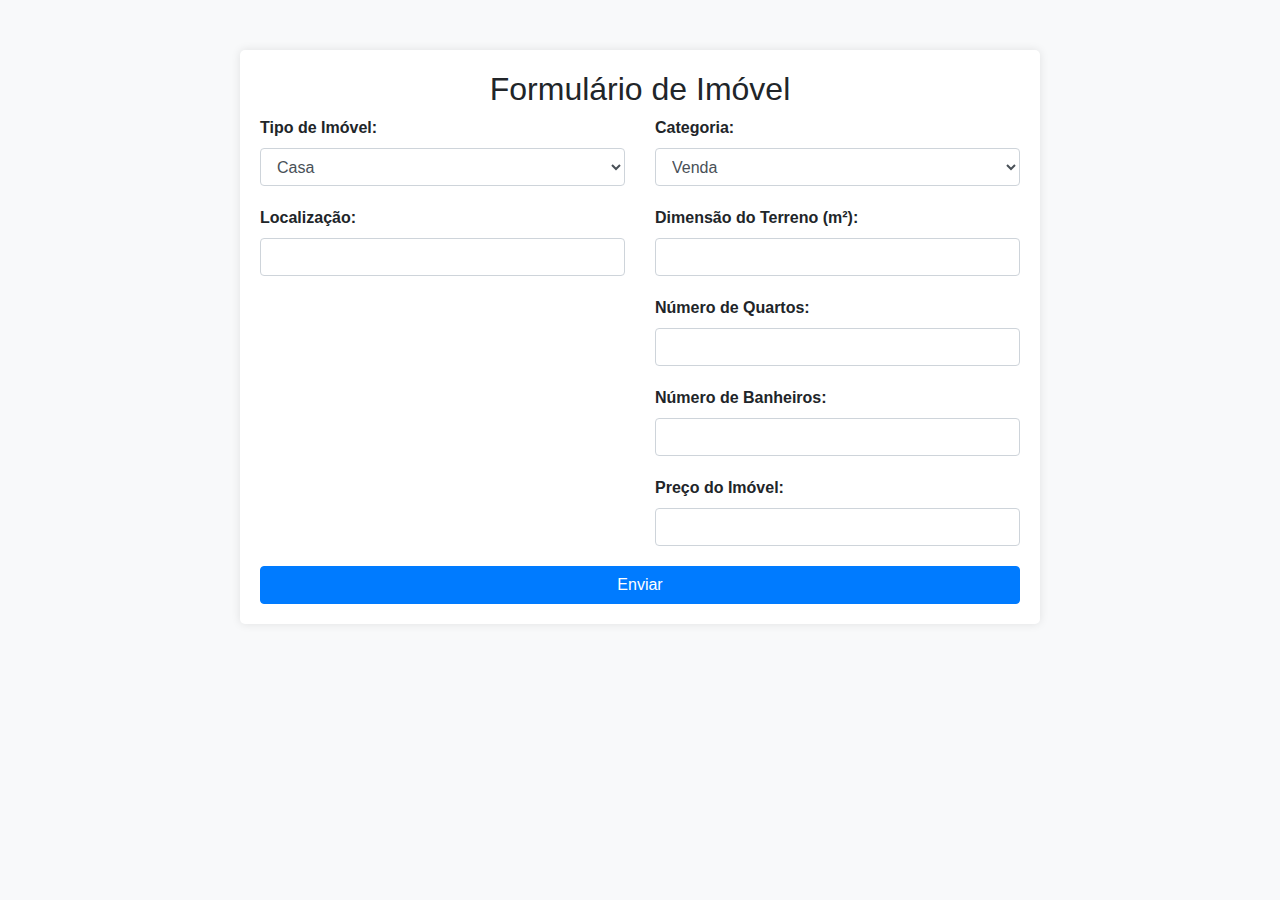
<file: addreal.html>
<!DOCTYPE html>
<html lang="en">
<head>
    <meta charset="UTF-8">
    <meta name="viewport" content="width=device-width, initial-scale=1.0">
    <title>Formulário de Imóvel</title>
    <!-- Adicionando o Bootstrap -->
    <link href="https://maxcdn.bootstrapcdn.com/bootstrap/4.5.2/css/bootstrap.min.css" rel="stylesheet">
    <style>
        body {
            background-color: #f8f9fa;
        }
        .property-form-container {
            max-width: 800px;
            margin: 50px auto;
            background-color: #ffffff;
            padding: 20px;
            border-radius: 5px;
            box-shadow: 0 0 10px rgba(0, 0, 0, 0.1);
        }
        .form-group {
            margin-bottom: 20px;
        }
        .form-group label {
            display: block;
            font-weight: bold;
        }
    </style>
</head>
<body>

    <div class="container property-form-container">
        <h2 class="text-center">Formulário de Imóvel</h2>

        <form action="/submit" method="post">
            <div class="row">
                <div class="col-md-6">
                    <div class="form-group">
                        <label for="tipoImovel">Tipo de Imóvel:</label>
                        <select class="form-control" id="tipoImovel" name="tipoImovel" required>
                            <option value="casa">Casa</option>
                            <option value="escritorio">Escritório</option>
                            <option value="loja">Loja</option>
                            <option value="apartamento">Apartamento</option>
                        </select>
                    </div>

                    <div class="form-group">
                        <label for="localizacao">Localização:</label>
                        <input type="text" class="form-control" id="localizacao" name="localizacao" required>
                    </div>
                </div>

                <div class="col-md-6">
                    <div class="form-group">
                        <label for="categoria">Categoria:</label>
                        <select class="form-control" id="categoria" name="categoria" required>
                            <option value="venda">Venda</option>
                            <option value="aluguel">Aluguel</option>
                        </select>
                    </div>

                    <div class="form-group">
                        <label for="dimensao">Dimensão do Terreno (m²):</label>
                        <input type="number" class="form-control" id="dimensao" name="dimensao" required>
                    </div>

                    <div class="form-group">
                        <label for="numQuartos">Número de Quartos:</label>
                        <input type="number" class="form-control" id="numQuartos" name="numQuartos" required>
                    </div>

                    <div class="form-group">
                        <label for="numBanheiros">Número de Banheiros:</label>
                        <input type="number" class="form-control" id="numBanheiros" name="numBanheiros" required>
                    </div>

                    <div class="form-group">
                        <label for="preco">Preço do Imóvel:</label>
                        <input type="number" class="form-control" id="preco" name="preco" required>
                    </div>
                </div>
            </div>

            <button type="submit" class="btn btn-primary btn-block">Enviar</button>
        </form>
    </div>

    <!-- Adicionando o Bootstrap JavaScript e jQuery (necessários para alguns recursos do Bootstrap) -->
    <script src="https://code.jquery.com/jquery-3.5.1.slim.min.js"></script>
    <script src="https://cdn.jsdelivr.net/npm/@popperjs/core@2.9.2/dist/umd/popper.min.js"></script>
    <script src="https://maxcdn.bootstrapcdn.com/bootstrap/4.5.2/js/bootstrap.min.js"></script>

</body>
</html>
</file>
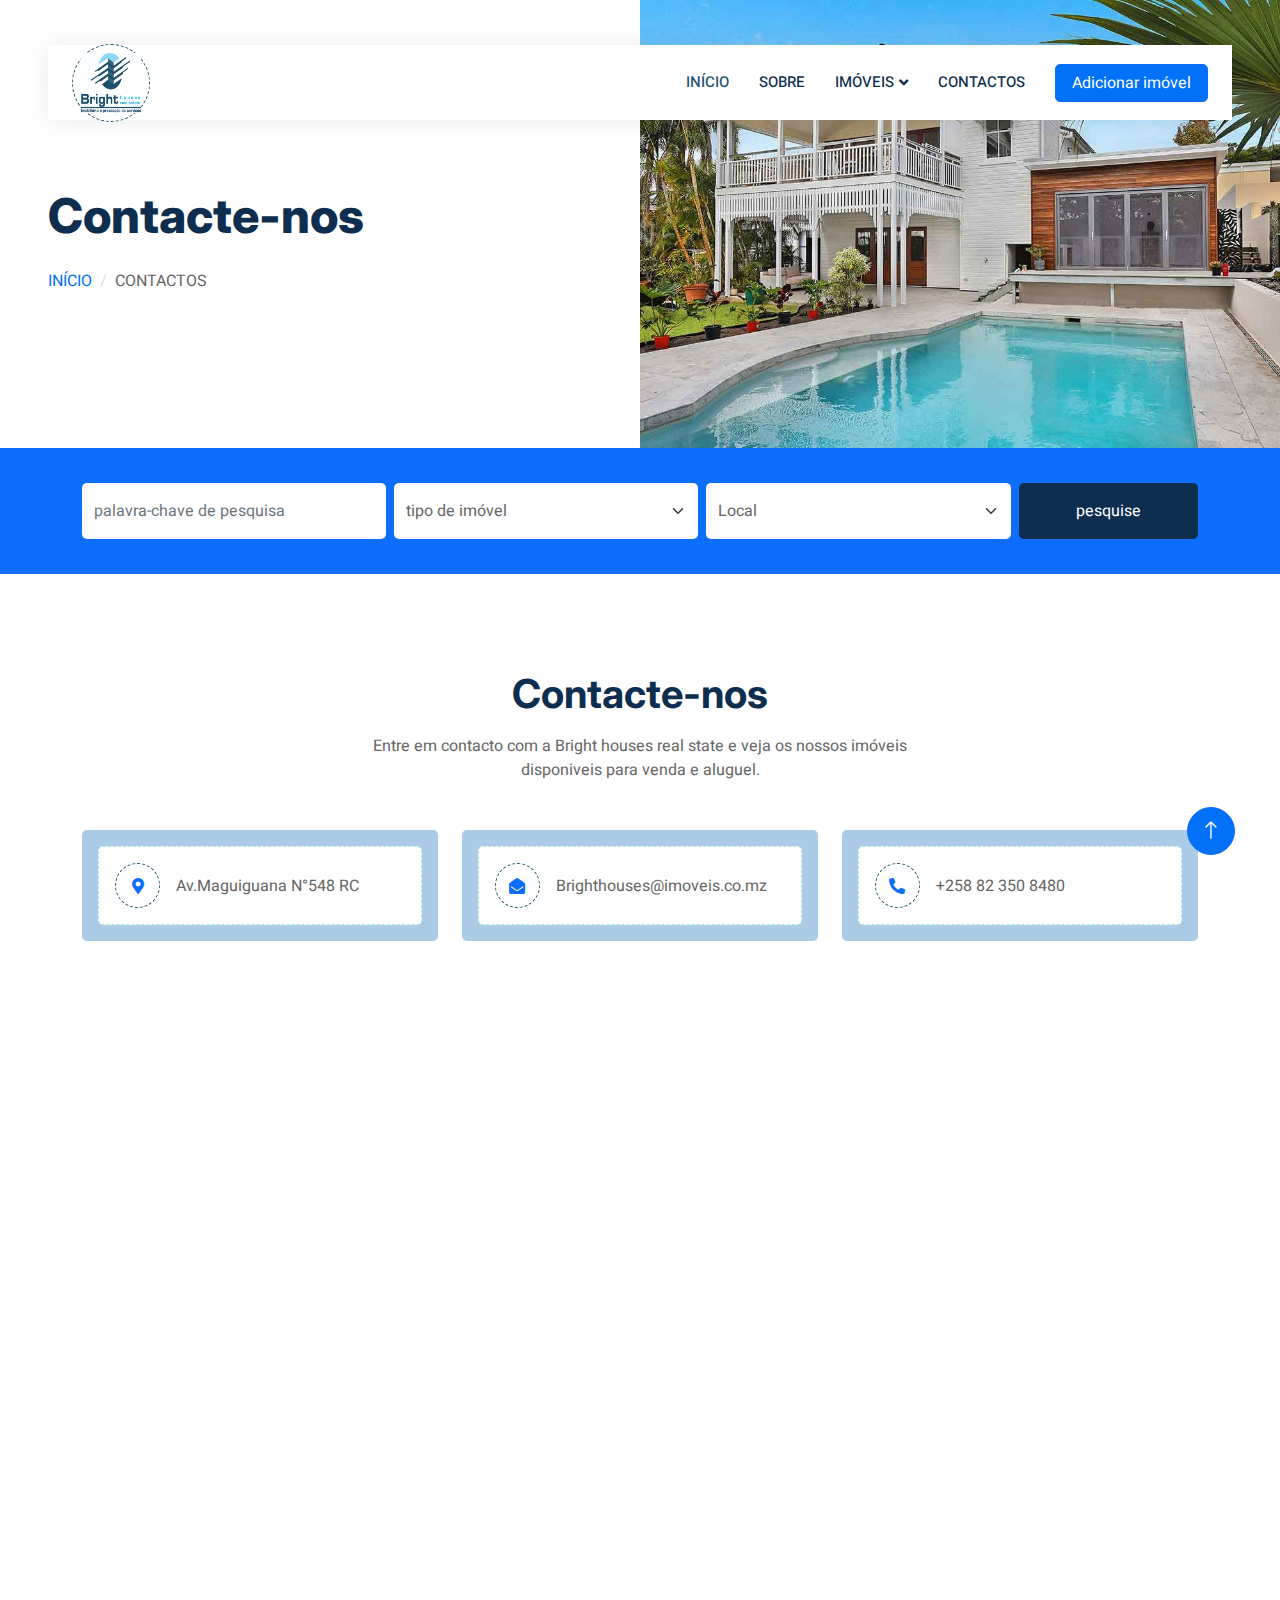
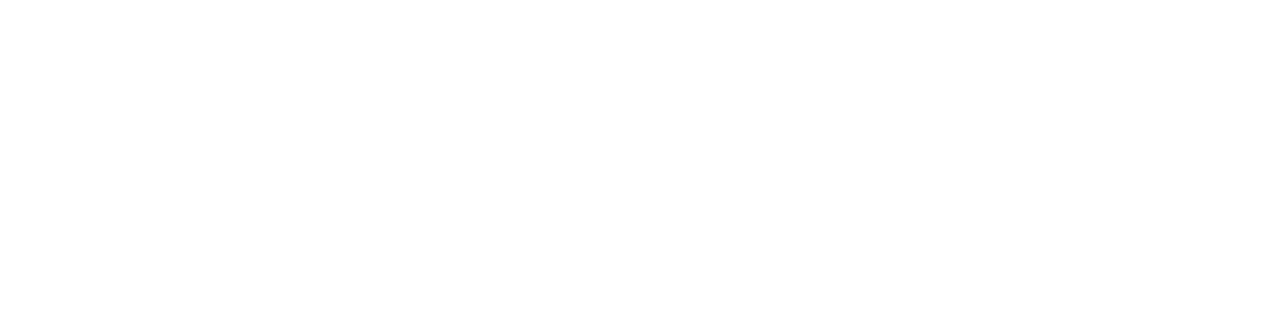
<file: contact.html>
<!DOCTYPE html>
<html lang="en">

<head>
    <meta charset="utf-8">
    <title>Bright houses real state imóveis</title>
    <meta content="width=device-width, initial-scale=1.0" name="viewport">
    <meta content="" name="keywords">
    <meta content="" name="description">

    <!-- Favicon -->
    <link href="img/favicon.ico" rel="icon">

    <!-- Google Web Fonts -->
    <link rel="preconnect" href="https://fonts.googleapis.com">
    <link rel="preconnect" href="https://fonts.gstatic.com" crossorigin>
    <link href="https://fonts.googleapis.com/css2?family=Heebo:wght@400;500;600&family=Inter:wght@700;800&display=swap" rel="stylesheet">
    
    <!-- Icon Font Stylesheet -->
    <link href="https://cdnjs.cloudflare.com/ajax/libs/font-awesome/5.10.0/css/all.min.css" rel="stylesheet">
    <link href="https://cdn.jsdelivr.net/npm/bootstrap-icons@1.4.1/font/bootstrap-icons.css" rel="stylesheet">

    <!-- Libraries Stylesheet -->
    <link href="lib/animate/animate.min.css" rel="stylesheet">
    <link href="lib/owlcarousel/assets/owl.carousel.min.css" rel="stylesheet">

    <!-- Customized Bootstrap Stylesheet -->
    <link href="css/bootstrap.min.css" rel="stylesheet">

    <!-- Template Stylesheet -->
    <link href="css/style.css" rel="stylesheet">
</head>

<body>
    <div class="container-xxl bg-white p-0">
        <!-- Spinner Start -->
        <div id="spinner" class="show bg-white position-fixed translate-middle w-100 vh-100 top-50 start-50 d-flex align-items-center justify-content-center">
            <div class="spinner-border text-primary" style="width: 3rem; height: 3rem;" role="status">
                <span class="sr-only">Loading...</span>
            </div>
        </div>
        <!-- Spinner End -->


        <!-- Navbar Start -->
        <div class="container-fluid nav-bar bg-transparent">
            <nav class="navbar navbar-expand-lg bg-white navbar-light py-0 px-4">
                <a href="index.html" class="navbar-brand d-flex align-items-center text-center">
                    <div class="icon p-2 me-2">
                        <img class="img-fluid" src="img/logo.jpeg" alt="Icon" style="width: 60px; height: 60px;">
                    </div>
                  
                </a>
                <button type="button" class="navbar-toggler" data-bs-toggle="collapse" data-bs-target="#navbarCollapse">
                    <span class="navbar-toggler-icon"></span>
                </button>
                <div class="collapse navbar-collapse" id="navbarCollapse">
                    <div class="navbar-nav ms-auto">
                        <a href="index.html" class="nav-item nav-link active">Início</a>
                        <a href="about.html" class="nav-item nav-link">Sobre</a>
                        <div class="nav-item dropdown">
                            <a href="#" class="nav-link dropdown-toggle" data-bs-toggle="dropdown">Imóveis</a>
                            <div class="dropdown-menu rounded-0 m-0">
                                <a href="escritorio.html" class="dropdown-item">Escritórios</a>
                                <a href="casas.html" class="dropdown-item">Casas</a>
                                <a href="apartamentos.html" class="dropdown-item">Lojas</a>
                                <a href="apartamentos.html" class="dropdown-item">apartamentos</a>
                            
                            </div>
                        </div>
                        <!--<div class="nav-item dropdown">
                            <a href="#" class="nav-link dropdown-toggle" data-bs-toggle="dropdown">Pages</a>
                            <div class="dropdown-menu rounded-0 m-0">
                                <a href="testimonial.html" class="dropdown-item">Testimonial</a>
                                <a href="404.html" class="dropdown-item">404 Error</a>
                            </div>
                        </div>-->
                        <a href="contact.html" class="nav-item nav-link">Contactos</a>
                    </div>
                    <a href="login.html" class="btn btn-primary px-3 d-none d-lg-flex">Adicionar imóvel</a>
                </div>
            </nav>
        </div>
        <!-- Navbar End -->


        <!-- Header Start -->
        <div class="container-fluid header bg-white p-0">
            <div class="row g-0 align-items-center flex-column-reverse flex-md-row">
                <div class="col-md-6 p-5 mt-lg-5">
                    <h1 class="display-5 animated fadeIn mb-4">Contacte-nos</h1> 
                        <nav aria-label="breadcrumb animated fadeIn">
                        <ol class="breadcrumb text-uppercase">
                            <li class="breadcrumb-item"><a href="#">Início</a></li>
                            <!--<li class="breadcrumb-item"><a href="#">Pages</a></li>-->
                            <li class="breadcrumb-item text-body active" aria-current="page">Contactos</li>
                        </ol>
                    </nav>
                </div>
                <div class="col-md-6 animated fadeIn">
                    <img class="img-fluid" src="img/header.jpg" alt="">
                </div>
            </div>
        </div>
        <!-- Header End -->


        <!-- Search Start -->
        <div class="container-fluid bg-primary mb-5 wow fadeIn" data-wow-delay="0.1s" style="padding: 35px;">
            <div class="container">
                <div class="row g-2">
                    <div class="col-md-10">
                        <div class="row g-2">
                            <div class="col-md-4">
                                <input type="text" class="form-control border-0 py-3" placeholder="palavra-chave de pesquisa">
                            </div>
                            <div class="col-md-4">
                                <select class="form-select border-0 py-3">
                                    <option selected>tipo de imóvel</option>
                                    <option value="1">Escritórios</option>
                                    <option value="2">Casas</option>
                                    <option value="3">apartamentos</option>
                                </select>
                            </div>
                            <div class="col-md-4">
                                <select class="form-select border-0 py-3">
                                    <option selected>Local</option>
                                    <option value="1">Museu</option>
                                    <option value="2">Matola</option>
                                    <option value="3">Somarshield</option>
                                    <option value="3">Tchumene</option>
                                </select>
                            </div>
                        </div>
                    </div>
                    <div class="col-md-2">
                        <button class="btn btn-dark border-0 w-100 py-3">pesquise</button>
                    </div>
                </div>
            </div>
        </div>
        <!-- Search End -->


        <!-- Contact Start -->
        <div class="container-xxl py-5">
            <div class="container">
                <div class="text-center mx-auto mb-5 wow fadeInUp" data-wow-delay="0.1s" style="max-width: 600px;">
                    <h1 class="mb-3">Contacte-nos</h1>
                    <p>Entre  em contacto com a Bright houses real state e veja os nossos imóveis disponiveis para venda e aluguel.</p>
                </div>
                <div class="row g-4">
                    <div class="col-12">
                        <div class="row gy-4">
                            <div class="col-md-6 col-lg-4 wow fadeIn" data-wow-delay="0.1s">
                                <div class="bg-light rounded p-3">
                                    <div class="d-flex align-items-center bg-white rounded p-3" style="border: 1px dashed rgba(0, 185, 142, .3)">
                                        <div class="icon me-3" style="width: 45px; height: 45px;">
                                            <i class="fa fa-map-marker-alt text-primary"></i>
                                        </div>
                                        <span>Av.Maguiguana N°548 RC</span>
                                    </div>
                                </div>
                            </div>
                            <div class="col-md-6 col-lg-4 wow fadeIn" data-wow-delay="0.3s">
                                <div class="bg-light rounded p-3">
                                    <div class="d-flex align-items-center bg-white rounded p-3" style="border: 1px dashed rgba(0, 185, 142, .3)">
                                        <div class="icon me-3" style="width: 45px; height: 45px;">
                                            <i class="fa fa-envelope-open text-primary"></i>
                                        </div>
                                        <span>Brighthouses@imoveis.co.mz</span>
                                    </div>
                                </div>
                            </div>
                            <div class="col-md-6 col-lg-4 wow fadeIn" data-wow-delay="0.5s">
                                <div class="bg-light rounded p-3">
                                    <div class="d-flex align-items-center bg-white rounded p-3" style="border: 1px dashed rgba(0, 185, 142, .3)">
                                        <div class="icon me-3" style="width: 45px; height: 45px;">
                                            <i class="fa fa-phone-alt text-primary"></i>
                                        </div>
                                        <span>+258 82 350 8480</span>
                                    </div>
                                </div>
                            </div>
                        </div>
                    </div>
                    <div class="col-md-6 wow fadeInUp" data-wow-delay="0.1s">
                        <iframe class="position-relative rounded w-100 h-100"
                            src="https://www.google.com/maps/embed?pb=!1m18!1m12!1m3!1d15496.672962087654!2d32.58333046662171!3d-25.968218449714698!2m3!1f0!2f0!3f0!3m2!1i1024!2i768!4f13.1!3m3!1m2!1s0x1ee69b00a55e2ab5%3A0x975cf20bda71e097!2s546%20Avenida%20de%20Maguiguana%2C%20Maputo!5e0!3m2!1spt-PT!2smz!4v1707872136308!5m2!1spt-PT!2smz"
                            frameborder="0" style="min-height: 400px; border:0;" allowfullscreen="" aria-hidden="false"
                            tabindex="0"></iframe>
                    </div>
                    <div class="col-md-6">
                        <div class="wow fadeInUp" data-wow-delay="0.5s">
                            <form>
                                <div class="row g-3">
                                    <div class="col-md-6">
                                        <div class="form-floating">
                                            <input type="text" class="form-control" id="name" placeholder="Your Name">
                                            <label for="name">Seu Name</label>
                                        </div>
                                    </div>
                                    <div class="col-md-6">
                                        <div class="form-floating">
                                            <input type="email" class="form-control" id="email" placeholder="Your Email">
                                            <label for="email">Seu Email</label>
                                        </div>
                                    </div>
                                    <div class="col-12">
                                        <div class="form-floating">
                                            <input type="text" class="form-control" id="subject" placeholder="Subject">
                                            <label for="subject">Assunto</label>
                                        </div>
                                    </div>
                                    <div class="col-12">
                                        <div class="form-floating">
                                            <textarea class="form-control" placeholder="Leave a message here" id="message" style="height: 150px"></textarea>
                                            <label for="message">Messagem</label>
                                        </div>
                                    </div>
                                    <div class="col-12">
                                        <button class="btn btn-primary w-100 py-3" type="submit">Enviar Messagem</button>
                                    </div>
                                </div>
                            </form>
                        </div>
                    </div>
                </div>
            </div>
        </div>
        <!-- Contact End -->


        <!-- Footer Start -->
        <div class="container-fluid bg-dark text-white-50 footer pt-5 mt-5 wow fadeIn" data-wow-delay="0.1s">
            <div class="container py-5">
                <div class="row g-5">
                    <div class="col-lg-3 col-md-6">
                        <!--<img src="./img/logo.jpeg" alt="logotipo" width="60" height="60">-->
                        <h5 class="text-white mb-4">A Empresa</h5>
                        <p class="mb-0" style="color:white; opacity:.7;">
                            A Bright houses real state tem  Imóveis para Venda e Arrendamento em Maputo, Veja os nossos Últimos Imóveis listados em Apartamentos, Moradias, Lojas, Escritórios.
                          </p>
                        <div class="d-flex pt-2">
                            <a class="btn btn-outline-light btn-social" href=""><i class="fab fa-instagram"></i></a>
                            <a class="btn btn-outline-light btn-social" href=""><i class="fab fa-facebook-f"></i></a>
                            <a class="btn btn-outline-light btn-social" href=""><i class="fab fa-linkedin-in"></i></a>
                        </div>
                    </div>
                    <div class="col-lg-3 col-md-6">
                        <h5 class="text-white mb-4">Links Rápidos</h5>
                        <a class="btn btn-link text-white-50" href="">Sobre nossa empresa</a>
                        <a class="btn btn-link text-white-50" href=""> Nossos contactos</a>
                        <a class="btn btn-link text-white-50" href="">Nossos serviços</a>
                        <a class="btn btn-link text-white-50" href="">Termss & Condições</a>
                    </div>
                    <div class="col-lg-3 col-md-6">
                        <h5 class="text-white mb-4">Entrar em contato</h5>
                        <div class="row g-2 pt-2">
                           
                            <p class="mb-2"><i class="fa fa-map-marker-alt me-3"></i> Av.Maguiguana N°548 RC</p>
                            <p class="mb-2"><i class="fa fa-phone-alt me-3"></i> +258 82 350 8480</p>
                            <p class="mb-2"><i class="fa fa-envelope me-3"></i> Brighthouses@imoveis.co.mz</p>
                        </div>
                    </div>
                    <div class="col-lg-3 col-md-6">
                        <h5 class="text-white mb-4">Novidades</h5>
                        <p>Faça uma pesquisa aqui.</p>
                        <div class="position-relative mx-auto" style="max-width: 400px;">
                            <input class="form-control bg-transparent w-100 py-3 ps-4 pe-5" type="text" placeholder="Seu email">
                            <button type="button" class="btn btn-primary py-2 position-absolute top-0 end-0 mt-2 me-2">SignUp</button>
                        </div>
                    </div>
                </div>
            </div>
            <div class="container">
                <div class="copyright">
                    <div class="row">
                        <div class="col-md-6 text-center text-md-start mb-3 mb-md-0">
                            &copy; 2024 <a class="border-bottom" href="#">Bright houses real state</a> | Todos direitos reservados. 
							
							<!--/*** This template is free as long as you keep the footer author’s credit link/attribution link/backlink. If you'd like to use the template without the footer author’s credit link/attribution link/backlink, you can purchase the Credit Removal License from "https://htmlcodex.com/credit-removal". Thank you for your support. ***/-->
						
                        </div>
                        <div class="col-md-6 text-center text-md-end">
                            <div class="footer-menu">
                                Designed By <a class="border-bottom" href="#">Elísio Monjane</a>
                            </div>
                        </div>
                    </div>
                </div>
            </div>
        </div>
        <!-- Footer End -->


        <!-- Back to Top -->
        <a href="#" class="btn btn-lg btn-primary btn-lg-square back-to-top"><i class="bi bi-arrow-up"></i></a>
    </div>

    <!-- JavaScript Libraries -->
    <script src="https://code.jquery.com/jquery-3.4.1.min.js"></script>
    <script src="https://cdn.jsdelivr.net/npm/bootstrap@5.0.0/dist/js/bootstrap.bundle.min.js"></script>
    <script src="lib/wow/wow.min.js"></script>
    <script src="lib/easing/easing.min.js"></script>
    <script src="lib/waypoints/waypoints.min.js"></script>
    <script src="lib/owlcarousel/owl.carousel.min.js"></script>

    <!-- Template Javascript -->
    <script src="js/main.js"></script>
</body>

</html>
</file>
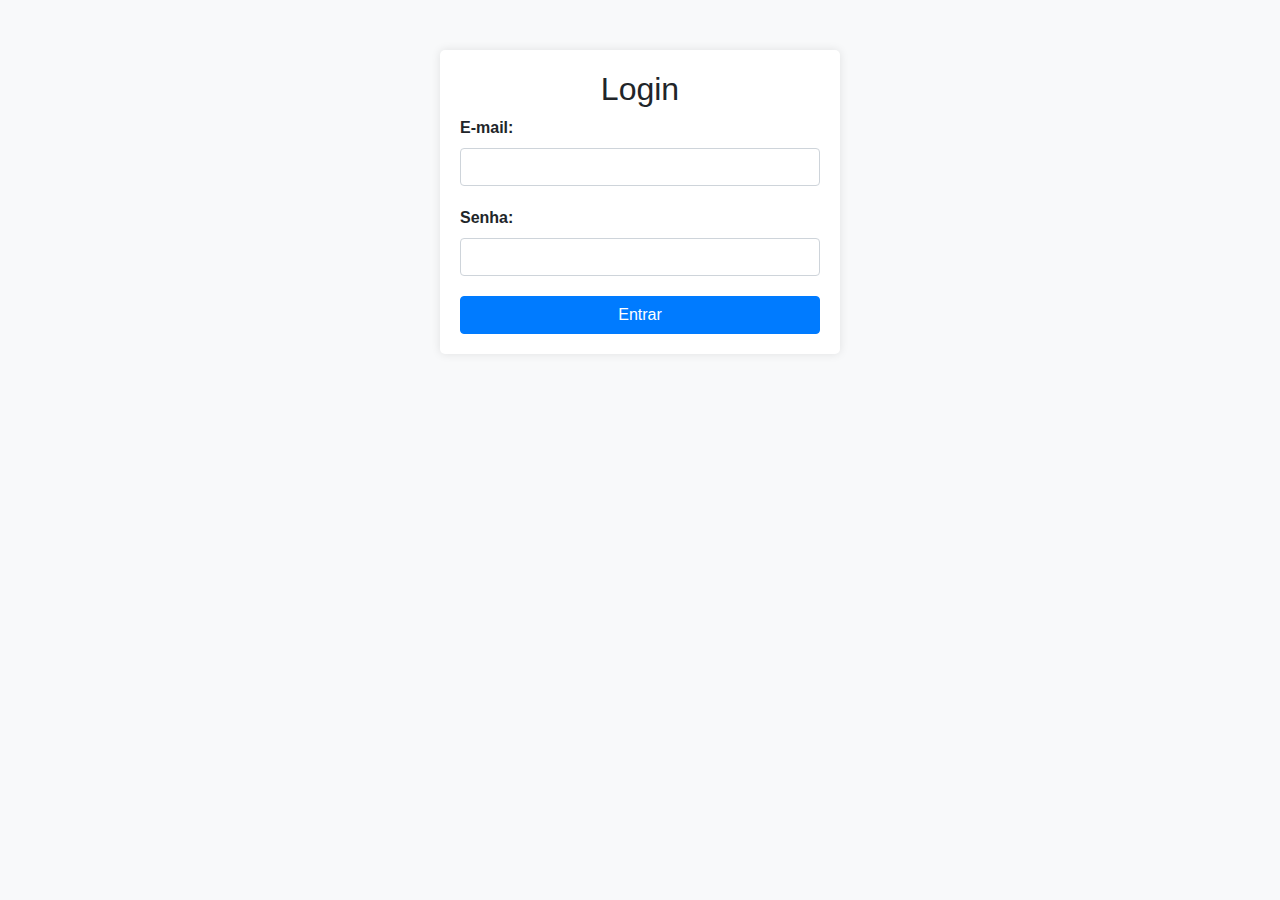
<file: login.html>
<!DOCTYPE html>
<html lang="en">
<head>
    <meta charset="UTF-8">
    <meta name="viewport" content="width=device-width, initial-scale=1.0">
    <title>Formulário de Login</title>
    <!-- Adicionando o Bootstrap -->
    <link href="https://maxcdn.bootstrapcdn.com/bootstrap/4.5.2/css/bootstrap.min.css" rel="stylesheet">
    <style>
        body {
            background-color: #f8f9fa;
        }
        .login-container {
            max-width: 400px;
            margin: 50px auto;
            background-color: #ffffff;
            padding: 20px;
            border-radius: 5px;
            box-shadow: 0 0 10px rgba(0, 0, 0, 0.1);
        }
        .form-group {
            margin-bottom: 20px;
        }
        .form-group label {
            display: block;
            font-weight: bold;
        }
    </style>
</head>
<body>

    <div class="container login-container">
        <h2 class="text-center">Login</h2>

        <form action="/submit" method="post">
            <div class="form-group">
                <label for="email">E-mail:</label>
                <input type="email" class="form-control" id="email" name="email" required>
            </div>

            <div class="form-group">
                <label for="senha">Senha:</label>
                <input type="password" class="form-control" id="senha" name="senha" required>
            </div>

            <a href="addreal.html"><button type="submit" class="btn btn-primary btn-block">Entrar</button></a>
        </form>
    </div>

    <!-- Adicionando o Bootstrap JavaScript e jQuery (necessários para alguns recursos do Bootstrap) -->
    <script src="https://code.jquery.com/jquery-3.5.1.slim.min.js"></script>
    <script src="https://cdn.jsdelivr.net/npm/@popperjs/core@2.9.2/dist/umd/popper.min.js"></script>
    <script src="https://maxcdn.bootstrapcdn.com/bootstrap/4.5.2/js/bootstrap.min.js"></script>

</body>
</html>
</file>
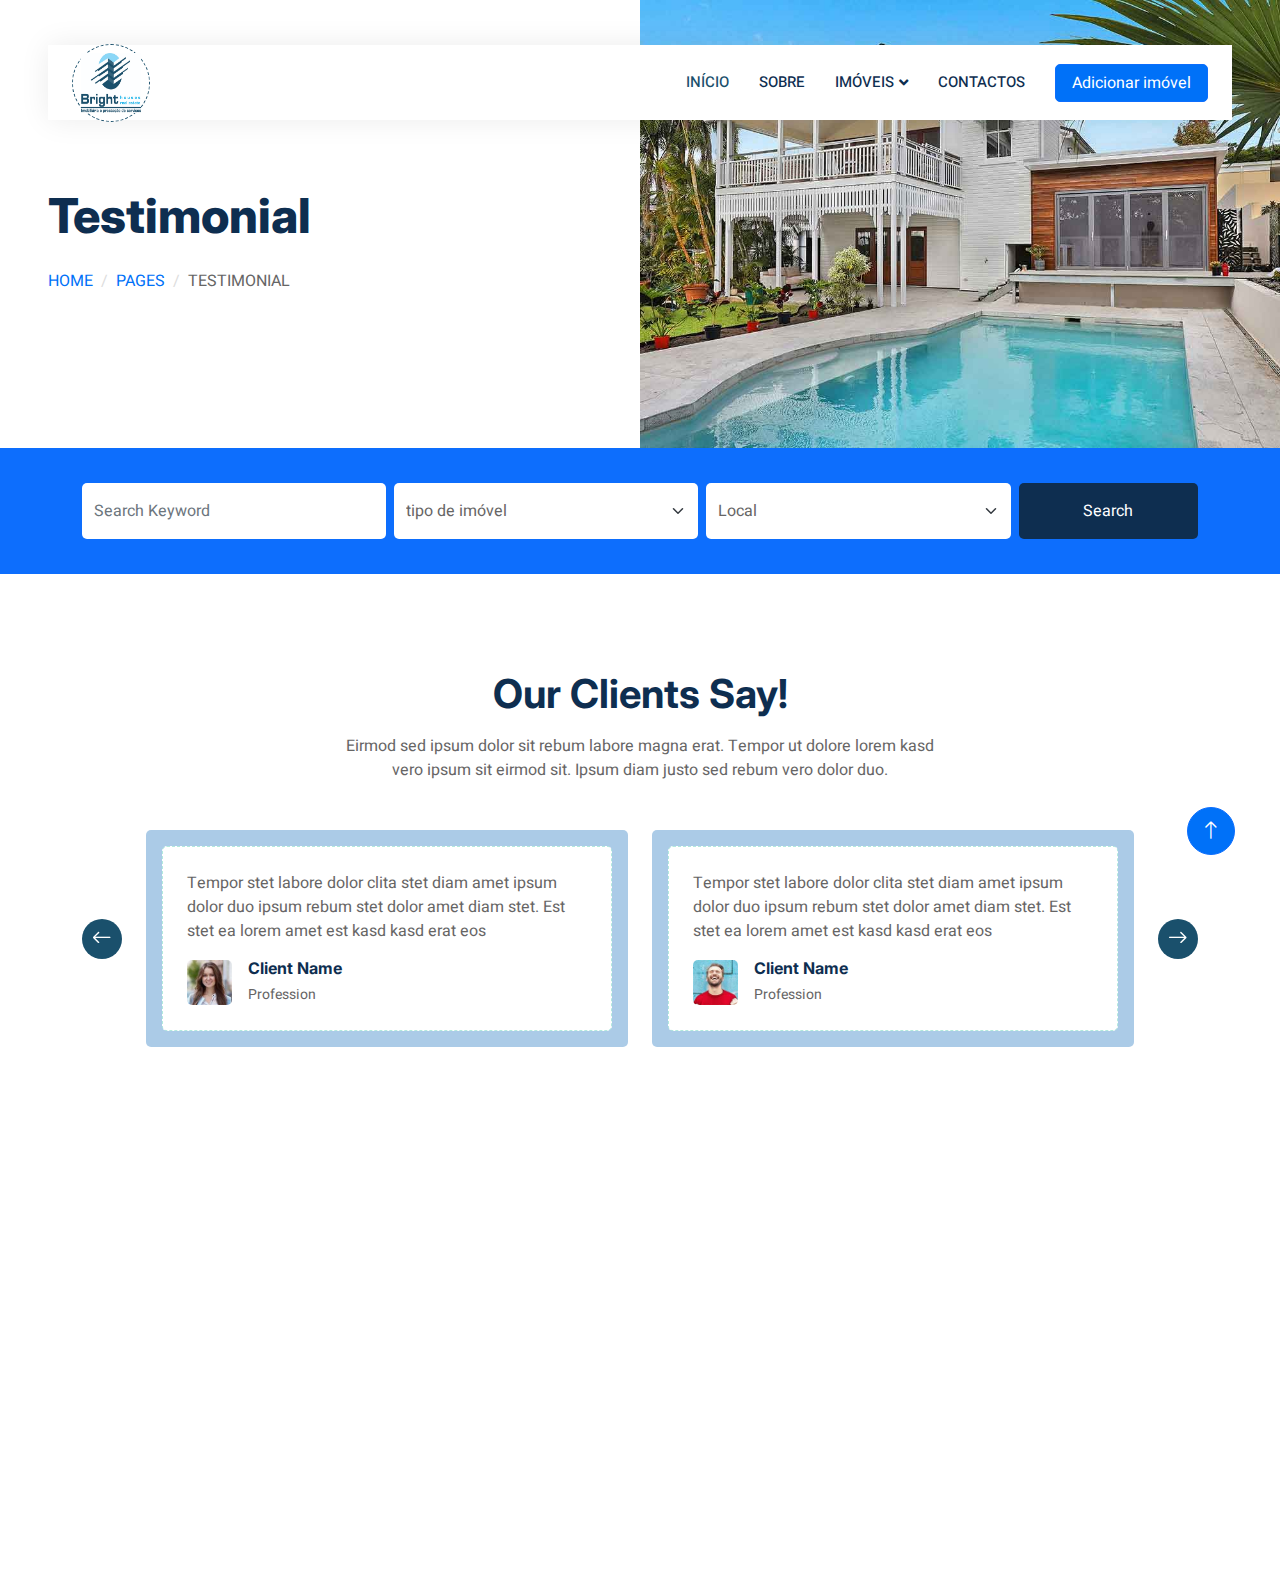
<file: testimonial.html>
<!DOCTYPE html>
<html lang="en">

<head>
    <meta charset="utf-8">
    <title>Bright houses real state imóveis</title>
    <meta content="width=device-width, initial-scale=1.0" name="viewport">
    <meta content="" name="keywords">
    <meta content="" name="description">

    <!-- Favicon -->
    <link href="img/favicon.ico" rel="icon">

    <!-- Google Web Fonts -->
    <link rel="preconnect" href="https://fonts.googleapis.com">
    <link rel="preconnect" href="https://fonts.gstatic.com" crossorigin>
    <link href="https://fonts.googleapis.com/css2?family=Heebo:wght@400;500;600&family=Inter:wght@700;800&display=swap" rel="stylesheet">
    
    <!-- Icon Font Stylesheet -->
    <link href="https://cdnjs.cloudflare.com/ajax/libs/font-awesome/5.10.0/css/all.min.css" rel="stylesheet">
    <link href="https://cdn.jsdelivr.net/npm/bootstrap-icons@1.4.1/font/bootstrap-icons.css" rel="stylesheet">

    <!-- Libraries Stylesheet -->
    <link href="lib/animate/animate.min.css" rel="stylesheet">
    <link href="lib/owlcarousel/assets/owl.carousel.min.css" rel="stylesheet">

    <!-- Customized Bootstrap Stylesheet -->
    <link href="css/bootstrap.min.css" rel="stylesheet">

    <!-- Template Stylesheet -->
    <link href="css/style.css" rel="stylesheet">
</head>

<body>
    <div class="container-xxl bg-white p-0">
        <!-- Spinner Start -->
        <div id="spinner" class="show bg-white position-fixed translate-middle w-100 vh-100 top-50 start-50 d-flex align-items-center justify-content-center">
            <div class="spinner-border text-primary" style="width: 3rem; height: 3rem;" role="status">
                <span class="sr-only">Loading...</span>
            </div>
        </div>
        <!-- Spinner End -->


        <!-- Navbar Start -->
        <div class="container-fluid nav-bar bg-transparent">
            <nav class="navbar navbar-expand-lg bg-white navbar-light py-0 px-4">
                <a href="index.html" class="navbar-brand d-flex align-items-center text-center">
                    <div class="icon p-2 me-2">
                        <img class="img-fluid" src="img/logo.jpeg" alt="Icon" style="width: 60px; height: 60px;">
                    </div>
                  
                </a>
                <button type="button" class="navbar-toggler" data-bs-toggle="collapse" data-bs-target="#navbarCollapse">
                    <span class="navbar-toggler-icon"></span>
                </button>
                <div class="collapse navbar-collapse" id="navbarCollapse">
                    <div class="navbar-nav ms-auto">
                        <a href="index.html" class="nav-item nav-link active">Início</a>
                        <a href="about.html" class="nav-item nav-link">Sobre</a>
                        <div class="nav-item dropdown">
                            <a href="#" class="nav-link dropdown-toggle" data-bs-toggle="dropdown">Imóveis</a>
                            <div class="dropdown-menu rounded-0 m-0">
                                <a href="escritorio.html" class="dropdown-item">Escritórios</a>
                                <a href="casas.html" class="dropdown-item">Casas</a>
                                <a href="apartamentos.html" class="dropdown-item">Lojas</a>
                                <a href="apartamentos.html" class="dropdown-item">apartamentos</a>
                            
                            </div>
                        </div>
                        <!--<div class="nav-item dropdown">
                            <a href="#" class="nav-link dropdown-toggle" data-bs-toggle="dropdown">Pages</a>
                            <div class="dropdown-menu rounded-0 m-0">
                                <a href="testimonial.html" class="dropdown-item">Testimonial</a>
                                <a href="404.html" class="dropdown-item">404 Error</a>
                            </div>
                        </div>-->
                        <a href="contact.html" class="nav-item nav-link">Contactos</a>
                    </div>
                    <a href="" class="btn btn-primary px-3 d-none d-lg-flex">Adicionar imóvel</a>
                </div>
            </nav>
        </div>
        <!-- Navbar End -->


        <!-- Header Start -->
        <div class="container-fluid header bg-white p-0">
            <div class="row g-0 align-items-center flex-column-reverse flex-md-row">
                <div class="col-md-6 p-5 mt-lg-5">
                    <h1 class="display-5 animated fadeIn mb-4">Testimonial</h1> 
                        <nav aria-label="breadcrumb animated fadeIn">
                        <ol class="breadcrumb text-uppercase">
                            <li class="breadcrumb-item"><a href="#">Home</a></li>
                            <li class="breadcrumb-item"><a href="#">Pages</a></li>
                            <li class="breadcrumb-item text-body active" aria-current="page">Testimonial</li>
                        </ol>
                    </nav>
                </div>
                <div class="col-md-6 animated fadeIn">
                    <img class="img-fluid" src="img/header.jpg" alt="">
                </div>
            </div>
        </div>
        <!-- Header End -->


        <!-- Search Start -->
        <div class="container-fluid bg-primary mb-5 wow fadeIn" data-wow-delay="0.1s" style="padding: 35px;">
            <div class="container">
                <div class="row g-2">
                    <div class="col-md-10">
                        <div class="row g-2">
                            <div class="col-md-4">
                                <input type="text" class="form-control border-0 py-3" placeholder="Search Keyword">
                            </div>
                            <div class="col-md-4">
                                <select class="form-select border-0 py-3">
                                    <option selected>tipo de imóvel</option>
                                    <option value="1">Escritórios</option>
                                    <option value="2">Casas</option>
                                    <option value="3">apartamentos</option>
                                </select>
                            </div>
                            <div class="col-md-4">
                                <select class="form-select border-0 py-3">
                                    <option selected>Local</option>
                                    <option value="1">Museu</option>
                                    <option value="2">Matola</option>
                                    <option value="3">Somarshield</option>
                                    <option value="3">Tchumene</option>
                                </select>
                            </div>
                        </div>
                    </div>
                    <div class="col-md-2">
                        <button class="btn btn-dark border-0 w-100 py-3">Search</button>
                    </div>
                </div>
            </div>
        </div>
        <!-- Search End -->


        <!-- Testimonial Start -->
        <div class="container-xxl py-5">
            <div class="container">
                <div class="text-center mx-auto mb-5 wow fadeInUp" data-wow-delay="0.1s" style="max-width: 600px;">
                    <h1 class="mb-3">Our Clients Say!</h1>
                    <p>Eirmod sed ipsum dolor sit rebum labore magna erat. Tempor ut dolore lorem kasd vero ipsum sit eirmod sit. Ipsum diam justo sed rebum vero dolor duo.</p>
                </div>
                <div class="owl-carousel testimonial-carousel wow fadeInUp" data-wow-delay="0.1s">
                    <div class="testimonial-item bg-light rounded p-3">
                        <div class="bg-white border rounded p-4">
                            <p>Tempor stet labore dolor clita stet diam amet ipsum dolor duo ipsum rebum stet dolor amet diam stet. Est stet ea lorem amet est kasd kasd erat eos</p>
                            <div class="d-flex align-items-center">
                                <img class="img-fluid flex-shrink-0 rounded" src="img/testimonial-1.jpg" style="width: 45px; height: 45px;">
                                <div class="ps-3">
                                    <h6 class="fw-bold mb-1">Client Name</h6>
                                    <small>Profession</small>
                                </div>
                            </div>
                        </div>
                    </div>
                    <div class="testimonial-item bg-light rounded p-3">
                        <div class="bg-white border rounded p-4">
                            <p>Tempor stet labore dolor clita stet diam amet ipsum dolor duo ipsum rebum stet dolor amet diam stet. Est stet ea lorem amet est kasd kasd erat eos</p>
                            <div class="d-flex align-items-center">
                                <img class="img-fluid flex-shrink-0 rounded" src="img/testimonial-2.jpg" style="width: 45px; height: 45px;">
                                <div class="ps-3">
                                    <h6 class="fw-bold mb-1">Client Name</h6>
                                    <small>Profession</small>
                                </div>
                            </div>
                        </div>
                    </div>
                    <div class="testimonial-item bg-light rounded p-3">
                        <div class="bg-white border rounded p-4">
                            <p>Tempor stet labore dolor clita stet diam amet ipsum dolor duo ipsum rebum stet dolor amet diam stet. Est stet ea lorem amet est kasd kasd erat eos</p>
                            <div class="d-flex align-items-center">
                                <img class="img-fluid flex-shrink-0 rounded" src="img/testimonial-3.jpg" style="width: 45px; height: 45px;">
                                <div class="ps-3">
                                    <h6 class="fw-bold mb-1">Client Name</h6>
                                    <small>Profession</small>
                                </div>
                            </div>
                        </div>
                    </div>
                </div>
            </div>
        </div>
        <!-- Testimonial End -->
        

        <!-- Footer Start -->
        <div class="container-fluid bg-dark text-white-50 footer pt-5 mt-5 wow fadeIn" data-wow-delay="0.1s">
            <div class="container py-5">
                <div class="row g-5">
                    <div class="col-lg-3 col-md-6">
                        <!--<img src="./img/logo.jpeg" alt="logotipo" width="60" height="60">-->
                        <h5 class="text-white mb-4">A Empresa</h5>
                        <p class="mb-0" style="color:white; opacity:.7;">
                            A Bright houses real state tem  Imóveis para Venda e Arrendamento em Maputo, Veja os nossos Últimos Imóveis listados em Apartamentos, Moradias, Lojas, Escritórios.
                          </p>
                        <div class="d-flex pt-2">
                            <a class="btn btn-outline-light btn-social" href=""><i class="fab fa-instagram"></i></a>
                            <a class="btn btn-outline-light btn-social" href=""><i class="fab fa-facebook-f"></i></a>
                            <a class="btn btn-outline-light btn-social" href=""><i class="fab fa-linkedin-in"></i></a>
                        </div>
                    </div>
                    <div class="col-lg-3 col-md-6">
                        <h5 class="text-white mb-4">Links Rápidos</h5>
                        <a class="btn btn-link text-white-50" href="">Sobre nossa empresa</a>
                        <a class="btn btn-link text-white-50" href=""> Nossos contactos</a>
                        <a class="btn btn-link text-white-50" href="">Nossos serviços</a>
                        <a class="btn btn-link text-white-50" href="">Termss & Condições</a>
                    </div>
                    <div class="col-lg-3 col-md-6">
                        <h5 class="text-white mb-4">Entrar em contato</h5>
                        <div class="row g-2 pt-2">
                           
                            <p class="mb-2"><i class="fa fa-map-marker-alt me-3"></i> Av.Maguiguana N°548 RC</p>
                            <p class="mb-2"><i class="fa fa-phone-alt me-3"></i> +258 82 350 8480</p>
                            <p class="mb-2"><i class="fa fa-envelope me-3"></i> Brighthouses@imoveis.co.mz</p>
                        </div>
                    </div>
                    <div class="col-lg-3 col-md-6">
                        <h5 class="text-white mb-4">Novidades</h5>
                        <p>Faça uma pesquisa aqui.</p>
                        <div class="position-relative mx-auto" style="max-width: 400px;">
                            <input class="form-control bg-transparent w-100 py-3 ps-4 pe-5" type="text" placeholder="Seu email">
                            <button type="button" class="btn btn-primary py-2 position-absolute top-0 end-0 mt-2 me-2">SignUp</button>
                        </div>
                    </div>
                </div>
            </div>
            <div class="container">
                <div class="copyright">
                    <div class="row">
                        <div class="col-md-6 text-center text-md-start mb-3 mb-md-0">
                            &copy; 2024 <a class="border-bottom" href="#">Bright houses real state</a> | Todos direitos reservados. 
							
							<!--/*** This template is free as long as you keep the footer author’s credit link/attribution link/backlink. If you'd like to use the template without the footer author’s credit link/attribution link/backlink, you can purchase the Credit Removal License from "https://htmlcodex.com/credit-removal". Thank you for your support. ***/-->
						
                        </div>
                        <div class="col-md-6 text-center text-md-end">
                            <div class="footer-menu">
                                Designed By <a class="border-bottom" href="#">Elísio Monjane</a>
                            </div>
                        </div>
                    </div>
                </div>
            </div>
        </div>
        <!-- Footer End -->


        <!-- Back to Top -->
        <a href="#" class="btn btn-lg btn-primary btn-lg-square back-to-top"><i class="bi bi-arrow-up"></i></a>
    </div>

    <!-- JavaScript Libraries -->
    <script src="https://code.jquery.com/jquery-3.4.1.min.js"></script>
    <script src="https://cdn.jsdelivr.net/npm/bootstrap@5.0.0/dist/js/bootstrap.bundle.min.js"></script>
    <script src="lib/wow/wow.min.js"></script>
    <script src="lib/easing/easing.min.js"></script>
    <script src="lib/waypoints/waypoints.min.js"></script>
    <script src="lib/owlcarousel/owl.carousel.min.js"></script>

    <!-- Template Javascript -->
    <script src="js/main.js"></script>
</body>

</html>
</file>
<file: css/style.css>
/********** Template CSS **********/
:root {
    --primary: #1a506c;
    --secondary: #0071f8;
    --light: #abcbe7;
    --dark: #0E2E50;
}

.back-to-top {
    position: fixed;
    display: none;
    right: 45px;
    bottom: 45px;
    z-index: 99;
}


/*** Spinner ***/
#spinner {
    opacity: 0;
    visibility: hidden;
    transition: opacity .5s ease-out, visibility 0s linear .5s;
    z-index: 99999;
}

#spinner.show {
    transition: opacity .5s ease-out, visibility 0s linear 0s;
    visibility: visible;
    opacity: 1;
}


/*** Button ***/
.btn {
    transition: .5s;
}

.btn.btn-primary,
.btn.btn-secondary {
    color: #FFFFFF;
}

.btn-square {
    width: 38px;
    height: 38px;
}

.btn-sm-square {
    width: 32px;
    height: 32px;
}

.btn-lg-square {
    width: 48px;
    height: 48px;
}

.btn-square,
.btn-sm-square,
.btn-lg-square {
    padding: 0;
    display: flex;
    align-items: center;
    justify-content: center;
    font-weight: normal;
    border-radius: 50px;
}


/*** Navbar ***/
.nav-bar {
    position: relative;
    margin-top: 45px;
    padding: 0 3rem;
    transition: .5s;
    z-index: 9999;
}

.nav-bar.sticky-top {
    position: sticky;
    padding: 0;
    z-index: 9999;
}

.navbar {
    box-shadow: 0 0 30px rgba(0, 0, 0, .08);
}

.navbar .dropdown-toggle::after {
    border: none;
    content: "\f107";
    font-family: "Font Awesome 5 Free";
    font-weight: 900;
    vertical-align: middle;
    margin-left: 5px;
    transition: .5s;
}

.navbar .dropdown-toggle[aria-expanded=true]::after {
    transform: rotate(-180deg);
}

.navbar-light .navbar-nav .nav-link {
    margin-right: 30px;
    padding: 25px 0;
    color: #FFFFFF;
    font-size: 15px;
    text-transform: uppercase;
    outline: none;
}

.navbar-light .navbar-nav .nav-link:hover,
.navbar-light .navbar-nav .nav-link.active {
    color: var(--primary);
}

@media (max-width: 991.98px) {
    .nav-bar {
        margin: 0;
        padding: 0;
    }

    .navbar-light .navbar-nav .nav-link  {
        margin-right: 0;
        padding: 10px 0;
    }

    .navbar-light .navbar-nav {
        border-top: 1px solid #EEEEEE;
    }
}

.navbar-light .navbar-brand {
    height: 75px;
}

.navbar-light .navbar-nav .nav-link {
    color: var(--dark);
    font-weight: 500;
}

@media (min-width: 992px) {
    .navbar .nav-item .dropdown-menu {
        display: block;
        top: 100%;
        margin-top: 0;
        transform: rotateX(-75deg);
        transform-origin: 0% 0%;
        opacity: 0;
        visibility: hidden;
        transition: .5s;
        
    }

    .navbar .nav-item:hover .dropdown-menu {
        transform: rotateX(0deg);
        visibility: visible;
        transition: .5s;
        opacity: 1;
    }
}


/*** Header ***/
@media (min-width: 992px) {
    .header {
        margin-top: -120px;
    }
}

.header-carousel .owl-nav {
    position: absolute;
    top: 50%;
    left: -25px;
    transform: translateY(-50%);
    display: flex;
    flex-direction: column;
}

.header-carousel .owl-nav .owl-prev,
.header-carousel .owl-nav .owl-next {
    margin: 7px 0;
    width: 50px;
    height: 50px;
    display: flex;
    align-items: center;
    justify-content: center;
    color: #FFFFFF;
    background: var(--primary);
    border-radius: 40px;
    font-size: 20px;
    transition: .5s;
}

.header-carousel .owl-nav .owl-prev:hover,
.header-carousel .owl-nav .owl-next:hover {
    background: var(--dark);
}

@media (max-width: 768px) {
    .header-carousel .owl-nav {
        left: 25px;
    }
}

.breadcrumb-item + .breadcrumb-item::before {
    color: #DDDDDD;
}


/*** Icon ***/
.icon {
    padding: 15px;
    display: inline-flex;
    align-items: center;
    justify-content: center;
    background: #FFFFFF !important;
    border-radius: 50px;
    border: 1px dashed var(--primary) !important;
}


/*** About ***/
.about-img img {
    position: relative;
    z-index: 2;
}

.about-img::before {
    position: absolute;
    content: "";
    top: 0;
    left: -50%;
    width: 100%;
    height: 100%;
    background: var(--primary);
    transform: skew(20deg);
    z-index: 1;
}


/*** Category ***/
.cat-item div {
    background: #FFFFFF;
    border: 1px dashed rgba(0, 185, 142, .3);
    transition: .5s;
}

.cat-item:hover div {
    background: var(--primary);
    border-color: transparent;
}

.cat-item div * {
    transition: .5s;
}

.cat-item:hover div * {
    color: #FFFFFF !important;
}


/*** Property List ***/
.nav-pills .nav-item .btn {
    color: var(--dark);
}

.nav-pills .nav-item .btn:hover,
.nav-pills .nav-item .btn.active {
    color: #FFFFFF;
}

.property-item {
    box-shadow: 0 0 30px rgba(0, 0, 0, .08);
}

.property-item img {
    transition: .5s;
}

.property-item:hover img {
    transform: scale(1.1);
}

.property-item .border-top {
    border-top: 1px dashed rgba(0, 185, 142, .3) !important;
}

.property-item .border-end {
    border-right: 1px dashed rgba(0, 185, 142, .3) !important;
}


/*** Team ***/
.team-item {
    box-shadow: 0 0 30px rgba(0, 0, 0, .08);
    transition: .5s;
}

.team-item .btn {
    color: var(--primary);
    background: #FFFFFF;
    box-shadow: 0 0 30px rgba(0, 0, 0, .15);
}

.team-item .btn:hover {
    color: #FFFFFF;
    background: var(--primary);
}

.team-item:hover {
    border-color: var(--secondary) !important;
}

.team-item:hover .bg-primary {
    background: var(--secondary) !important;
}

.team-item:hover .bg-primary i {
    color: var(--secondary) !important;
}


/*** Testimonial ***/
.testimonial-carousel {
    padding-left: 1.5rem;
    padding-right: 1.5rem;
}

@media (min-width: 576px) {
    .testimonial-carousel {
        padding-left: 4rem;
        padding-right: 4rem;
    }
}

.testimonial-carousel .testimonial-item .border {
    border: 1px dashed rgba(0, 185, 142, .3) !important;
}

.testimonial-carousel .owl-nav {
    position: absolute;
    width: 100%;
    height: 40px;
    top: calc(50% - 20px);
    left: 0;
    display: flex;
    justify-content: space-between;
    z-index: 1;
}

.testimonial-carousel .owl-nav .owl-prev,
.testimonial-carousel .owl-nav .owl-next {
    position: relative;
    width: 40px;
    height: 40px;
    display: flex;
    align-items: center;
    justify-content: center;
    color: #FFFFFF;
    background: var(--primary);
    border-radius: 40px;
    font-size: 20px;
    transition: .5s;
}

.testimonial-carousel .owl-nav .owl-prev:hover,
.testimonial-carousel .owl-nav .owl-next:hover {
    background: var(--dark);
}


/*** Footer ***/
.footer .btn.btn-social {
    margin-right: 5px;
    width: 35px;
    height: 35px;
    display: flex;
    align-items: center;
    justify-content: center;
    color: var(--light);
    border: 1px solid rgba(255,255,255,0.5);
    border-radius: 35px;
    transition: .3s;
}

.footer .btn.btn-social:hover {
    color: var(--primary);
    border-color: var(--light);
}

.footer .btn.btn-link {
    display: block;
    margin-bottom: 5px;
    padding: 0;
    text-align: left;
    font-size: 15px;
    font-weight: normal;
    text-transform: capitalize;
    transition: .3s;
}

.footer .btn.btn-link::before {
    position: relative;
    content: "\f105";
    font-family: "Font Awesome 5 Free";
    font-weight: 900;
    margin-right: 10px;
}

.footer .btn.btn-link:hover {
    letter-spacing: 1px;
    box-shadow: none;
}

.footer .form-control {
    border-color: rgba(255,255,255,0.5);
}

.footer .copyright {
    padding: 25px 0;
    font-size: 15px;
    border-top: 1px solid rgba(256, 256, 256, .1);
}

.footer .copyright a {
    color: var(--light);
}

.footer .footer-menu a {
    margin-right: 15px;
    padding-right: 15px;
    border-right: 1px solid rgba(255, 255, 255, .1);
}

.footer .footer-menu a:last-child {
    margin-right: 0;
    padding-right: 0;
    border-right: none;
}
</file>
